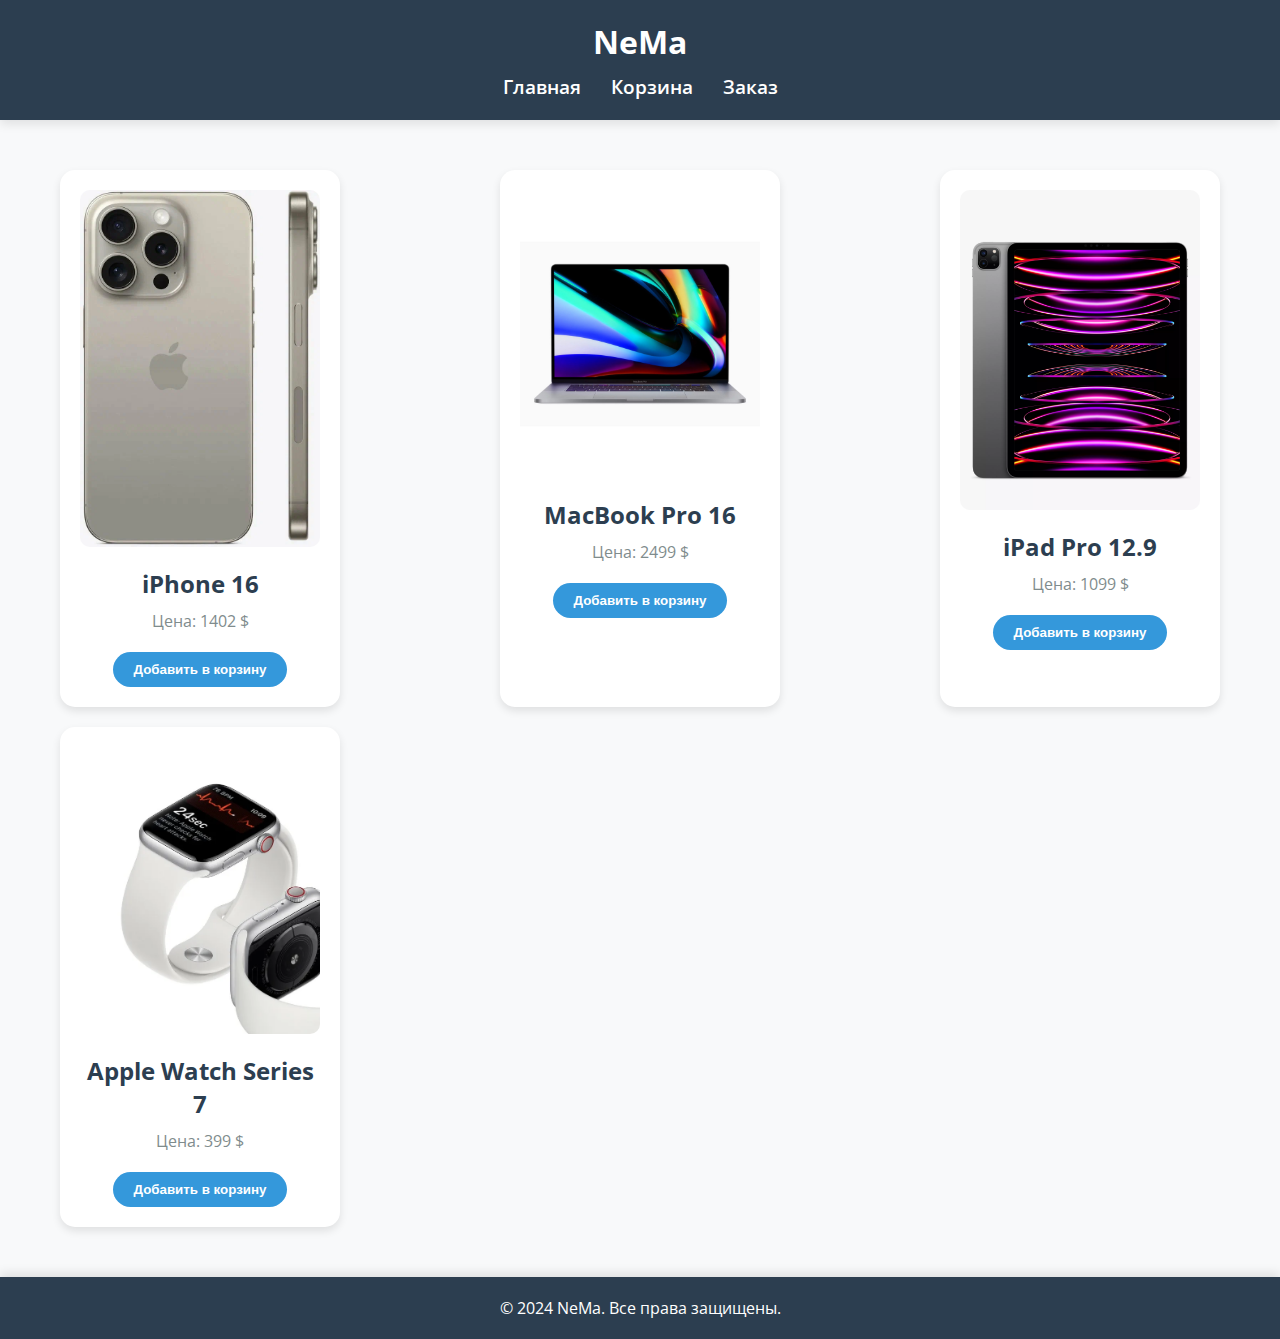
<file: index.html>
<!DOCTYPE html>
<html lang="ru">
<head>
    <meta charset="UTF-8">
    <meta name="viewport" content="width=device-width, initial-scale=1.0">
    <title>NeMa - Главная</title>
    <link rel="stylesheet" href="css/styles.css">
    <link href="https://fonts.googleapis.com/css2?family=Open+Sans:wght@400;600&display=swap" rel="stylesheet"> <!-- Шрифты -->
</head>
<body>
    <!-- Шапка сайта -->
    <header>
        <div class="container">
            <h1>NeMa</h1>
            <nav>
                <ul>
                    <li><a href="index.html">Главная</a></li>
                    <li><a href="cart.html">Корзина</a></li>
                    <li><a href="order.html">Заказ</a></li>
                </ul>
            </nav>
        </div>
    </header>

    <!-- Секция товаров -->
    <section class="products container">
        <div class="product-item">
            <img src="images/iphone16.jpg" alt="iPhone 16">
            <h3>iPhone 16</h3>
            <p>Цена: 1402 $</p>
            <button class="add-to-cart">Добавить в корзину</button>
        </div>

        <div class="product-item">
            <img src="images/macbook-pro.jpg" alt="MacBook Pro 16">
            <h3>MacBook Pro 16</h3>
            <p>Цена: 2499 $</p>
            <button class="add-to-cart">Добавить в корзину</button>
        </div>

        <div class="product-item">
            <img src="images/ipad-pro.jpg" alt="iPad Pro 12.9">
            <h3>iPad Pro 12.9</h3>
            <p>Цена: 1099 $</p>
            <button class="add-to-cart">Добавить в корзину</button>
        </div>

        <div class="product-item">
            <img src="images/apple-watch.jpg" alt="Apple Watch Series 7">
            <h3>Apple Watch Series 7</h3>
            <p>Цена: 399 $</p>
            <button class="add-to-cart">Добавить в корзину</button>
        </div>
    </section>

    <!-- Футер -->
    <footer>
        <div class="container">
            <p>&copy; 2024 NeMa. Все права защищены.</p>
        </div>
    </footer>
</body>
</html>
</file>
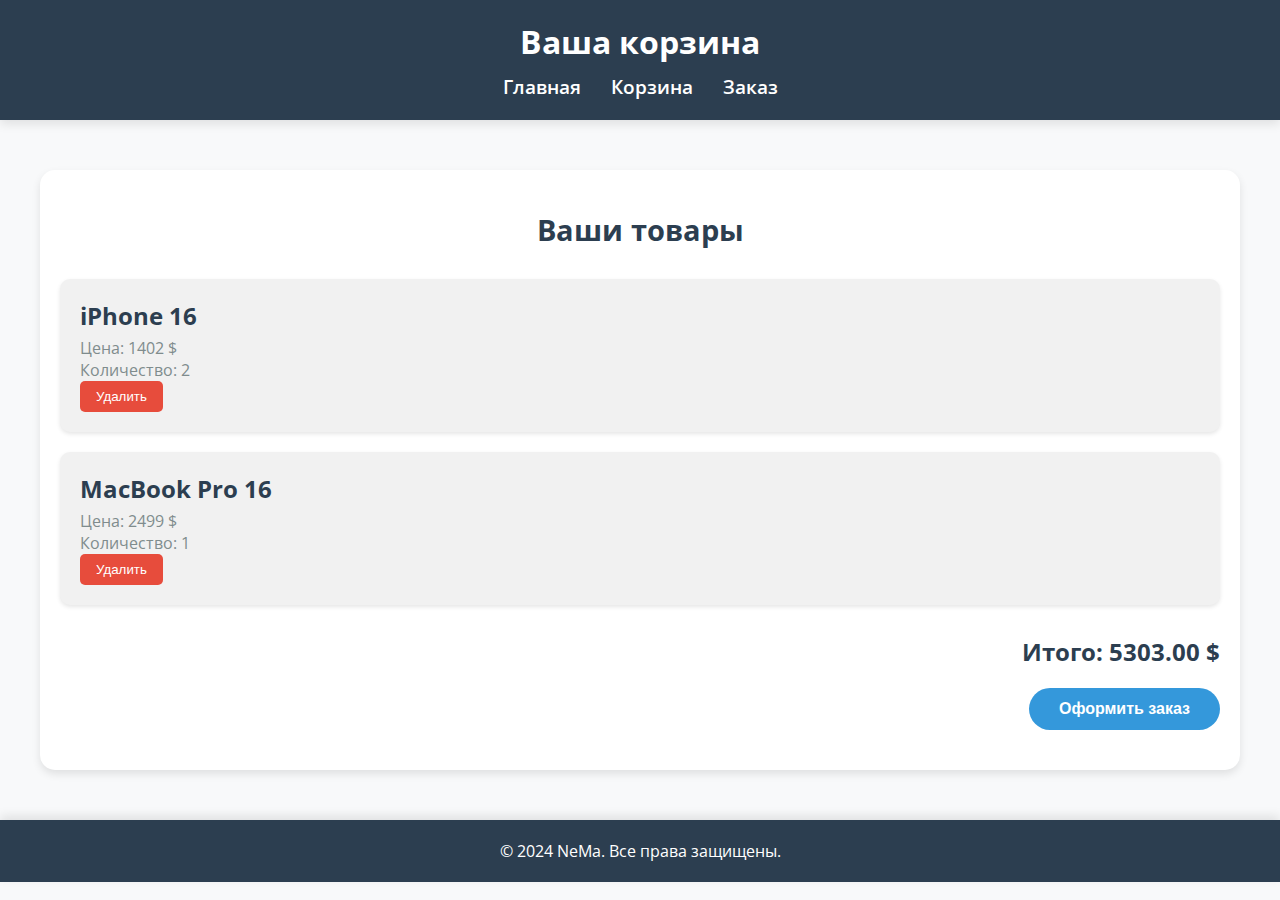
<file: cart.html>
<!DOCTYPE html>
<html lang="ru">
<head>
    <meta charset="UTF-8">
    <meta name="viewport" content="width=device-width, initial-scale=1.0">
    <title>Ваша корзина - NeMa</title>
    <link rel="stylesheet" href="css/styles.css">
    <link href="https://fonts.googleapis.com/css2?family=Open+Sans:wght@400;600&display=swap" rel="stylesheet"> <!-- Шрифты -->
</head>
<body>
    <header>
        <div class="container">
            <h1>Ваша корзина</h1>
            <nav>
                <ul>
                    <li><a href="index.html">Главная</a></li>
                    <li><a href="cart.html">Корзина</a></li>
                    <li><a href="order.html">Заказ</a></li>
                </ul>
            </nav>
        </div>
    </header>

    <section class="cart container">
        <h2>Ваши товары</h2>
        <div class="cart-items">
            <div class="cart-item">
                <div class="item-info">
                    <h3>iPhone 16</h3>
                    <p>Цена: 1402 $</p>
                    <p>Количество: 2</p>
                    <button class="remove-item">Удалить</button>
                </div>
            </div>
            <div class="cart-item">
                <div class="item-info">
                    <h3>MacBook Pro 16</h3>
                    <p>Цена: 2499 $</p>
                    <p>Количество: 1</p>
                    <button class="remove-item">Удалить</button>
                </div>
            </div>
        </div>
        <div class="cart-total">
            <h3>Итого: 5303.00 $</h3>
            <button class="checkout-btn">Оформить заказ</button>
        </div>
    </section>

    <footer>
        <div class="container">
            <p>&copy; 2024 NeMa. Все права защищены.</p>
        </div>
    </footer>
</body>
</html>
</file>
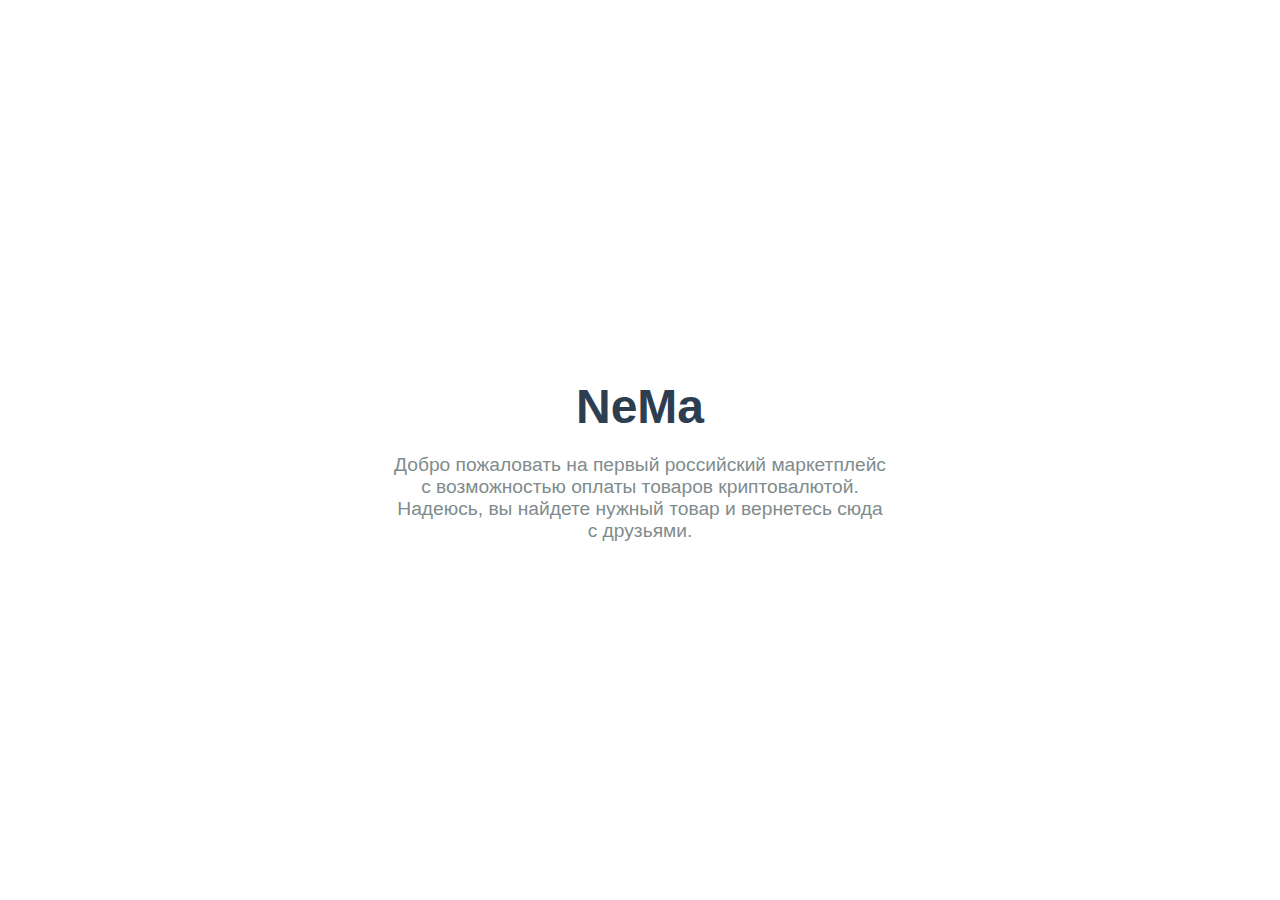
<file: loading.html>
<!DOCTYPE html>
<html lang="ru">
<head>
    <meta charset="UTF-8">
    <meta name="viewport" content="width=device-width, initial-scale=1.0">
    <title>NeMa Loading Page</title>
    <link rel="stylesheet" href="css/styles.css"> <!-- Подключаем стили -->
</head>
<body>
    <!-- Загрузочная страница -->
    <div id="loading-screen">
        <div class="loading-content">
            <h1>NeMa</h1>
            <p>Добро пожаловать на первый российский маркетплейс с возможностью оплаты товаров криптовалютой. Надеюсь, вы найдете нужный товар и вернетесь сюда с друзьями.</p>
        </div>
    </div>

    <!-- Основной контент страницы будет подгружен сюда -->
    <div id="main-content" style="display: none;">
        <!-- Контент подгружается через JavaScript -->
    </div>

    <script>
        window.addEventListener('load', () => {
            setTimeout(() => {
                // Меняем URL на "index.html" без перезагрузки страницы
                history.pushState(null, null, "index.html");

                // Подгружаем содержимое главной страницы с помощью AJAX
                fetch('index.html') // Замените на реальный путь к главной странице
                    .then(response => response.text())
                    .then(html => {
                        // Скрываем загрузочный экран
                        document.getElementById('loading-screen').style.display = 'none';

                        // Показываем основной контент и подставляем загруженный HTML
                        document.getElementById('main-content').style.display = 'block';
                        document.getElementById('main-content').innerHTML = html;
                    })
                    .catch(error => console.log('Ошибка при загрузке контента:', error));
            }, 3000); // Задержка 3 секунды
        });
    </script>
</body>
</html>
</file>
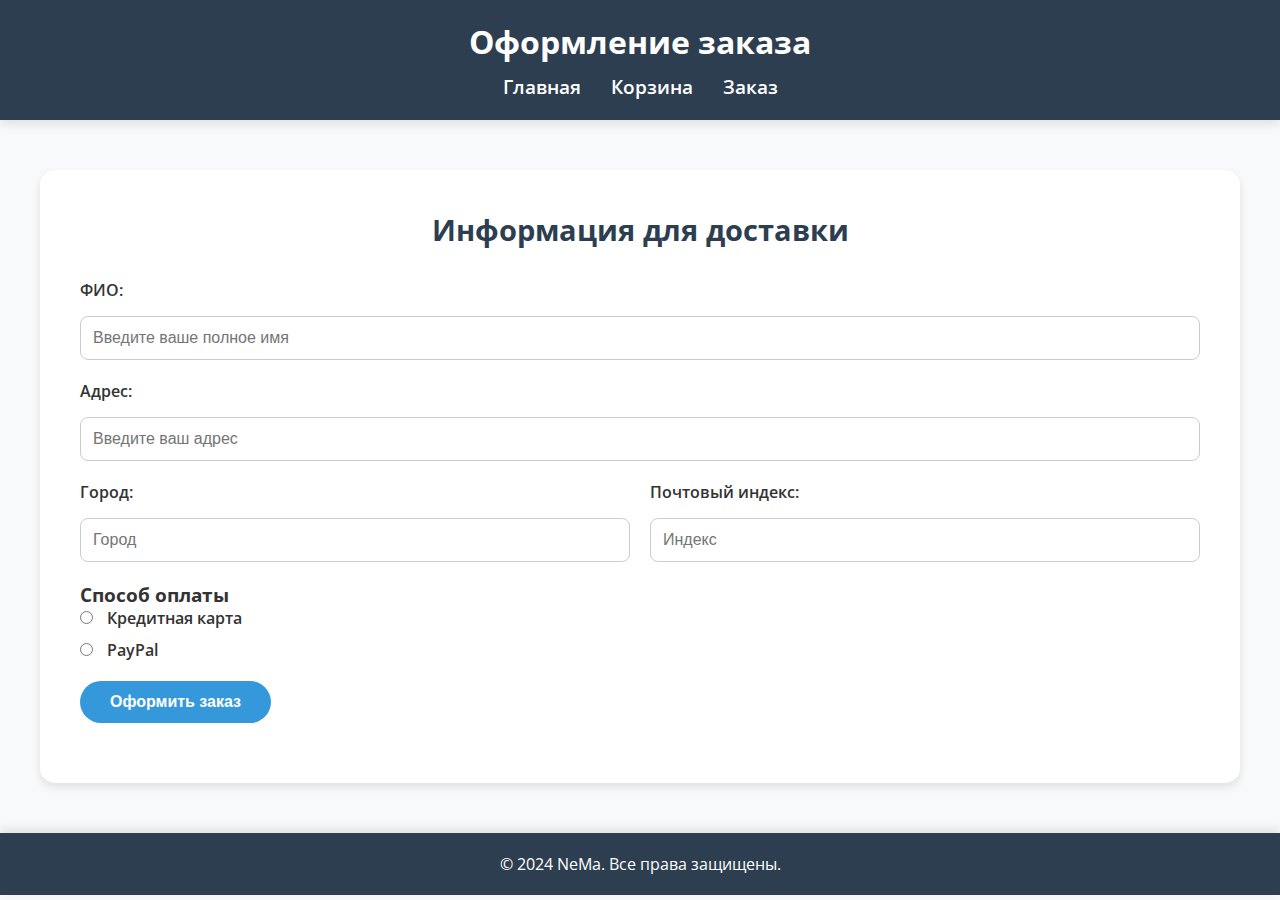
<file: order.html>
<!DOCTYPE html>
<html lang="ru">
<head>
    <meta charset="UTF-8">
    <meta name="viewport" content="width=device-width, initial-scale=1.0">
    <title>NeMa - Оформление заказа</title>
    <link rel="stylesheet" href="css/styles.css">
    <link href="https://fonts.googleapis.com/css2?family=Open+Sans:wght@400;600&display=swap" rel="stylesheet"> <!-- Шрифты -->
</head>
<body>
    <header>
        <div class="container">
            <h1>Оформление заказа</h1>
            <nav>
                <ul>
                    <li><a href="index.html">Главная</a></li>
                    <li><a href="cart.html">Корзина</a></li>
                    <li><a href="order.html">Заказ</a></li>
                </ul>
            </nav>
        </div>
    </header>

    <section class="order-form container">
        <h2>Информация для доставки</h2>
        <form id="order-form">
            <div class="form-group">
                <label for="full-name">ФИО:</label>
                <input type="text" id="full-name" name="full-name" placeholder="Введите ваше полное имя" required>
            </div>

            <div class="form-group">
                <label for="address">Адрес:</label>
                <input type="text" id="address" name="address" placeholder="Введите ваш адрес" required>
            </div>

            <div class="form-group form-row">
                <div class="form-col">
                    <label for="city">Город:</label>
                    <input type="text" id="city" name="city" placeholder="Город" required>
                </div>
                <div class="form-col">
                    <label for="postal-code">Почтовый индекс:</label>
                    <input type="text" id="postal-code" name="postal-code" placeholder="Индекс" required>
                </div>
            </div>

            <h3>Способ оплаты</h3>
            <div class="form-group payment-method">
                <label>
                    <input type="radio" name="payment" value="credit-card" required> Кредитная карта
                </label>
                <label>
                    <input type="radio" name="payment" value="paypal" required> PayPal
                </label>
            </div>

            <div class="form-group">
                <button type="submit" class="submit-btn">Оформить заказ</button>
            </div>
        </form>
    </section>

    <footer>
        <div class="container">
            <p>&copy; 2024 NeMa. Все права защищены.</p>
        </div>
    </footer>
</body>
</html>
</file>
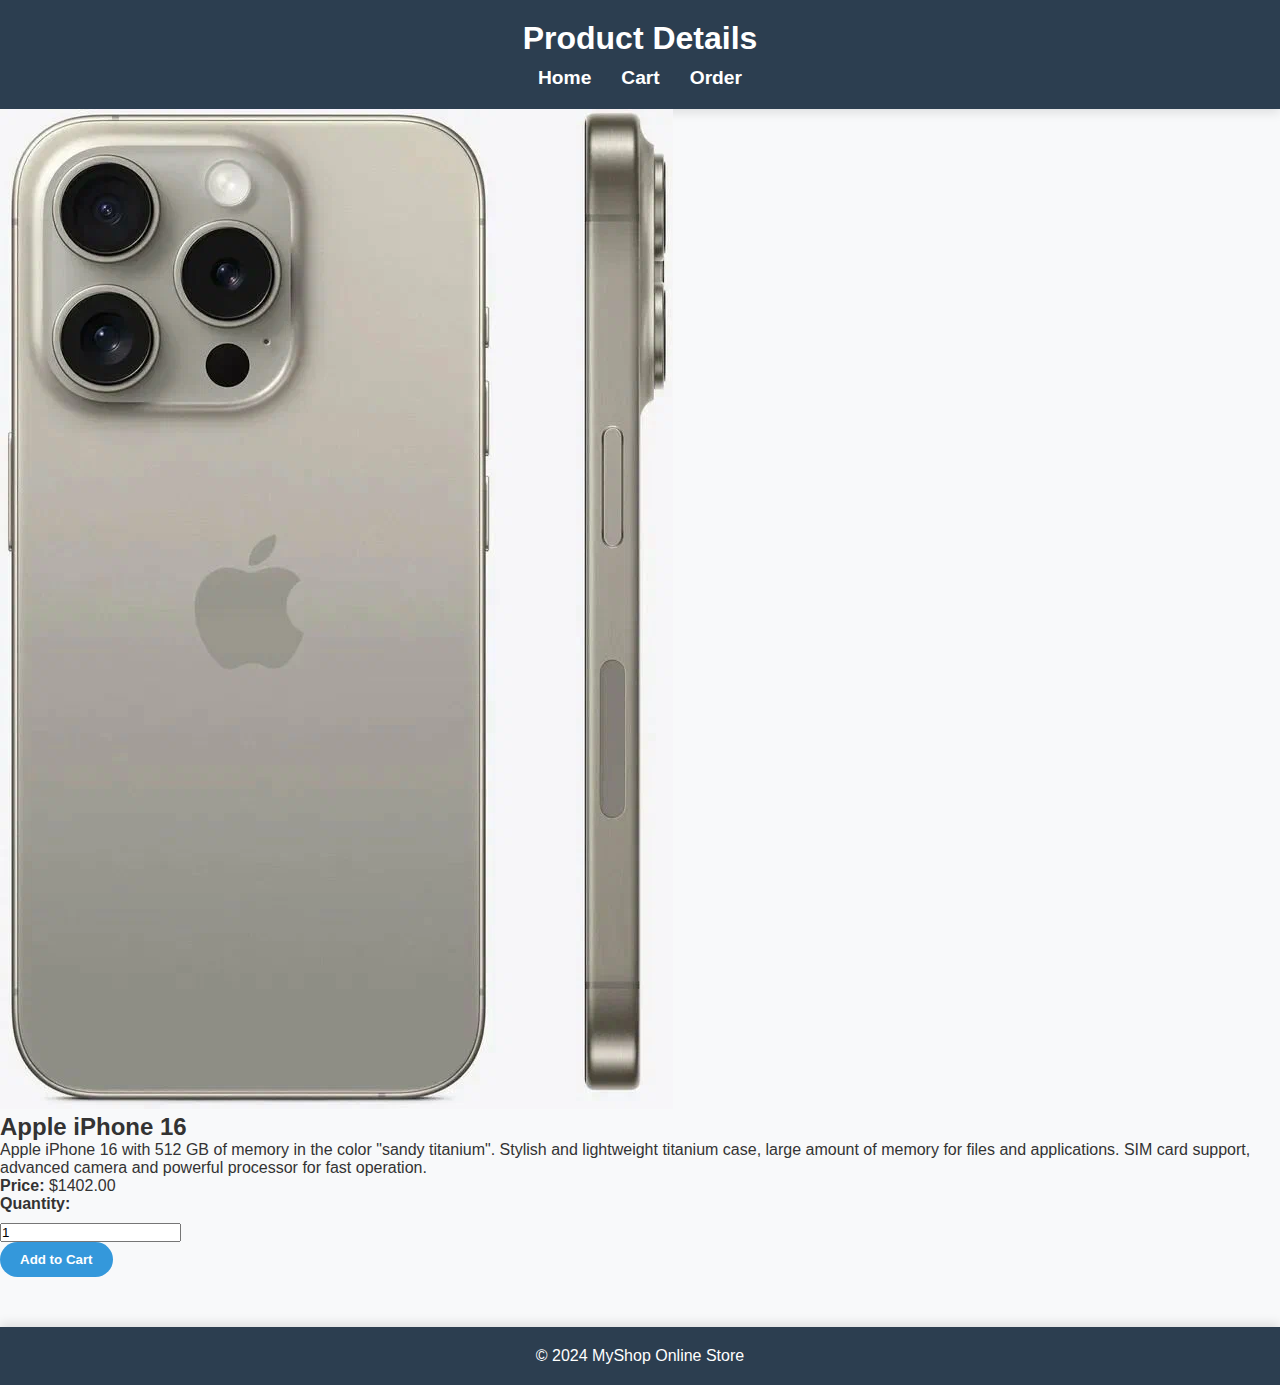
<file: product.html>
<!DOCTYPE html>
<html lang="en">
<head>
    <meta charset="UTF-8">
    <meta name="viewport" content="width=device-width, initial-scale=1.0">
    <title>Product - MyShop Online Store</title>
    <link rel="stylesheet" href="css/styles.css"> <!-- Подключение файла стилей -->
</head>
<body>
    <header>
        <h1>Product Details</h1>
        <nav>
            <ul>
                <li><a href="index.html">Home</a></li>
                <li><a href="cart.html">Cart</a></li>
                <li><a href="order.html">Order</a></li>
            </ul>
        </nav>
    </header>

    <section class="product-details">
        <div class="product-image">
            <img src="images/iphone16.jpg" alt="Apple iPhone 16"> <!-- Изображение товара -->
        </div>
        <div class="product-info">
            <h2>Apple iPhone 16</h2>
            <p>Apple iPhone 16 with 512 GB of memory in the color "sandy titanium". Stylish and lightweight titanium case, large amount of memory for files and applications. SIM card support, advanced camera and powerful processor for fast operation.</p>
            <p><strong>Price:</strong> $1402.00</p>

            <!-- Элементы добавления в корзину -->
            <div class="quantity">
                <label for="quantity">Quantity:</label>
                <input type="number" id="quantity" name="quantity" value="1" min="1">
            </div>

            <button class="add-to-cart">Add to Cart</button>
        </div>
    </section>

    <footer>
        <p>&copy; 2024 MyShop Online Store</p>
    </footer>

    <script src="js/scripts.js"></script> <!-- Подключение файла JavaScript -->
</body>
</html>
</file>
<file: css/styles.css>
/* ========== Стили для загрузочного экрана ========== */
#loading-screen {
    position: fixed;
    top: 0;
    left: 0;
    width: 100%;
    height: 100%;
    background-color: #ffffff;
    display: flex;
    justify-content: center;
    align-items: center;
    z-index: 1000;
    transition: opacity 1s ease; /* Плавный переход для исчезновения */
}

.loading-content {
    text-align: center;
}

.loading-content h1 {
    font-size: 3rem;
    font-weight: bold;
    color: #2c3e50; /* Тёмно-синий для заголовка */
    margin: 20px 0;
}

.loading-content p {
    font-size: 1.2rem;
    color: #7f8c8d; /* Серый для описания */
    max-width: 500px;
    margin: 0 auto;
}

/* Анимация для плавного исчезновения экрана загрузки */
.fade-out {
    opacity: 0;
    transition: opacity 1s ease;
}


/* ========== Адаптивность для мобильных устройств ========== */
@media (max-width: 768px) {
    header {
        font-size: 1.2rem;
        padding: 1.5rem 0;
    }

    nav ul li {
        display: block;
        margin: 10px 0;
    }

    .products {
        flex-direction: column;
        align-items: center;
        padding: 100px 20px 20px;
    }

    .product-item {
        width: 90%;
        max-width: 300px;
        margin: 10px 0;
    }
}

@media (max-width: 480px) {
    .loading-content h1 {
        font-size: 2.5rem;
    }

    .loading-content p {
        font-size: 1rem;
    }

    .add-to-cart {
        font-size: 0.9rem;
        padding: 8px 16px;
    }

    footer {
        font-size: 0.9rem;
    }
}
/* Общие стили для всего сайта */
* {
    margin: 0;
    padding: 0;
    box-sizing: border-box;
}

body {
    font-family: 'Open Sans', Arial, sans-serif;
    background-color: #f8f9fa; /* Светло-серый фон */
    color: #333; /* Тёмно-серый текст */
}

.container {
    max-width: 1200px;
    margin: 0 auto;
    padding: 0 20px;
}

/* Шапка */
header {
    background-color: #2c3e50; /* Тёмно-синий */
    padding: 20px 0;
    box-shadow: 0 4px 10px rgba(0, 0, 0, 0.1);
}

header h1 {
    font-size: 2rem;
    color: white;
    text-align: center;
}

nav ul {
    list-style: none;
    display: flex;
    justify-content: center;
    margin-top: 10px;
}

nav ul li {
    margin: 0 15px;
}

nav ul li a {
    color: white;
    text-decoration: none;
    font-weight: 600;
    font-size: 1.2rem;
    transition: color 0.3s ease;
}

nav ul li a:hover {
    color: #3498db;
}

/* Продукты */
.products {
    display: flex;
    flex-wrap: wrap;
    justify-content: space-between;
    margin-top: 50px;
    gap: 20px;
}

.product-item {
    background-color: white;
    border-radius: 15px;
    box-shadow: 0 4px 8px rgba(0, 0, 0, 0.1);
    padding: 20px;
    text-align: center;
    transition: transform 0.3s ease, box-shadow 0.3s ease;
    width: 100%;
    max-width: 280px;
}

.product-item:hover {
    transform: scale(1.05);
    box-shadow: 0 8px 16px rgba(0, 0, 0, 0.2);
}

.product-item img {
    max-width: 100%;
    height: auto;
    border-radius: 10px;
    margin-bottom: 15px;
}

.product-item h3 {
    font-size: 1.5rem;
    color: #2c3e50;
    margin-bottom: 10px;
}

.product-item p {
    font-size: 1rem;
    color: #7f8c8d;
    margin-bottom: 20px;
}

.add-to-cart {
    background-color: #3498db;
    color: white;
    padding: 10px 20px;
    border-radius: 50px;
    text-decoration: none;
    font-weight: bold;
    transition: background-color 0.3s ease;
    border: none;
    cursor: pointer;
}

.add-to-cart:hover {
    background-color: #2980b9;
}

/* Футер */
footer {
    background-color: #2c3e50;
    color: white;
    text-align: center;
    padding: 20px 0;
    margin-top: 50px;
    box-shadow: 0 -4px 10px rgba(0, 0, 0, 0.1);
}

footer p {
    margin: 0;
}

/* Адаптивные стили для мобильных устройств */
@media (max-width: 768px) {
    .products {
        flex-direction: column;
        align-items: center;
    }

    nav ul {
        flex-direction: column;
    }

    nav ul li {
        margin: 10px 0;
    }
}

@media (max-width: 480px) {
    header h1 {
        font-size: 1.5rem;
    }

    .product-item {
        max-width: 90%;
    }
}
/* Секция корзины */
.cart {
    background-color: white;
    padding: 40px 20px;
    margin-top: 50px;
    border-radius: 15px;
    box-shadow: 0 4px 8px rgba(0, 0, 0, 0.1);
}

.cart h2 {
    font-size: 1.8rem;
    color: #2c3e50;
    margin-bottom: 30px;
    text-align: center;
}

.cart-items {
    display: flex;
    flex-direction: column;
    gap: 20px;
    margin-bottom: 30px;
}

.cart-item {
    display: flex;
    justify-content: space-between;
    align-items: center;
    background-color: #f1f1f1;
    padding: 20px;
    border-radius: 10px;
    box-shadow: 0 2px 4px rgba(0, 0, 0, 0.1);
}

.cart-item h3 {
    font-size: 1.5rem;
    color: #2c3e50;
    margin-bottom: 5px;
}

.cart-item p {
    font-size: 1rem;
    color: #7f8c8d;
}

.remove-item {
    background-color: #e74c3c;
    color: white;
    padding: 8px 16px;
    border-radius: 5px;
    border: none;
    cursor: pointer;
    transition: background-color 0.3s ease;
}

.remove-item:hover {
    background-color: #c0392b;
}

/* Секция итоговой суммы */
.cart-total {
    text-align: right;
}

.cart-total h3 {
    font-size: 1.5rem;
    color: #2c3e50;
    margin-bottom: 20px;
}

.checkout-btn {
    background-color: #3498db;
    color: white;
    padding: 12px 30px;
    border-radius: 50px;
    border: none;
    font-weight: bold;
    font-size: 1rem;
    cursor: pointer;
    transition: background-color 0.3s ease;
}

.checkout-btn:hover {
    background-color: #2980b9;
}

/* Футер */
footer {
    background-color: #2c3e50;
    color: white;
    text-align: center;
    padding: 20px 0;
    margin-top: 50px;
    box-shadow: 0 -4px 10px rgba(0, 0, 0, 0.1);
}

footer p {
    margin: 0;
}

/* Адаптивные стили */
@media (max-width: 768px) {
    .cart-items {
        flex-direction: column;
    }

    .cart-item {
        flex-direction: column;
        align-items: flex-start;
    }

    .cart-total {
        text-align: center;
    }
}
/* Секция заказа */
.order-form {
    background-color: white;
    padding: 40px;
    margin-top: 50px;
    border-radius: 15px;
    box-shadow: 0 4px 8px rgba(0, 0, 0, 0.1);
}

.order-form h2 {
    font-size: 1.8rem;
    color: #2c3e50;
    margin-bottom: 30px;
    text-align: center;
}

.form-group {
    margin-bottom: 20px;
}

label {
    font-weight: 600;
    margin-bottom: 10px;
    display: block;
}

input[type="text"], input[type="email"] {
    width: 100%;
    padding: 12px;
    border-radius: 8px;
    border: 1px solid #ccc;
    font-size: 1rem;
    margin-top: 5px;
}

.form-row {
    display: flex;
    gap: 20px;
}

.form-col {
    flex: 1;
}

.payment-method label {
    display: block;
    margin-bottom: 10px;
}

input[type="radio"] {
    margin-right: 10px;
}

.submit-btn {
    background-color: #3498db;
    color: white;
    padding: 12px 30px;
    border-radius: 50px;
    border: none;
    font-weight: bold;
    font-size: 1rem;
    cursor: pointer;
    transition: background-color 0.3s ease;
}

.submit-btn:hover {
    background-color: #2980b9;
}

/* Футер */
footer {
    background-color: #2c3e50;
    color: white;
    text-align: center;
    padding: 20px 0;
    margin-top: 50px;
    box-shadow: 0 -4px 10px rgba(0, 0, 0, 0.1);
}

footer p {
    margin: 0;
}

/* Адаптивные стили */
@media (max-width: 768px) {
    .form-row {
        flex-direction: column;
    }

    .form-col {
        width: 100%;
    }
}
</file>
